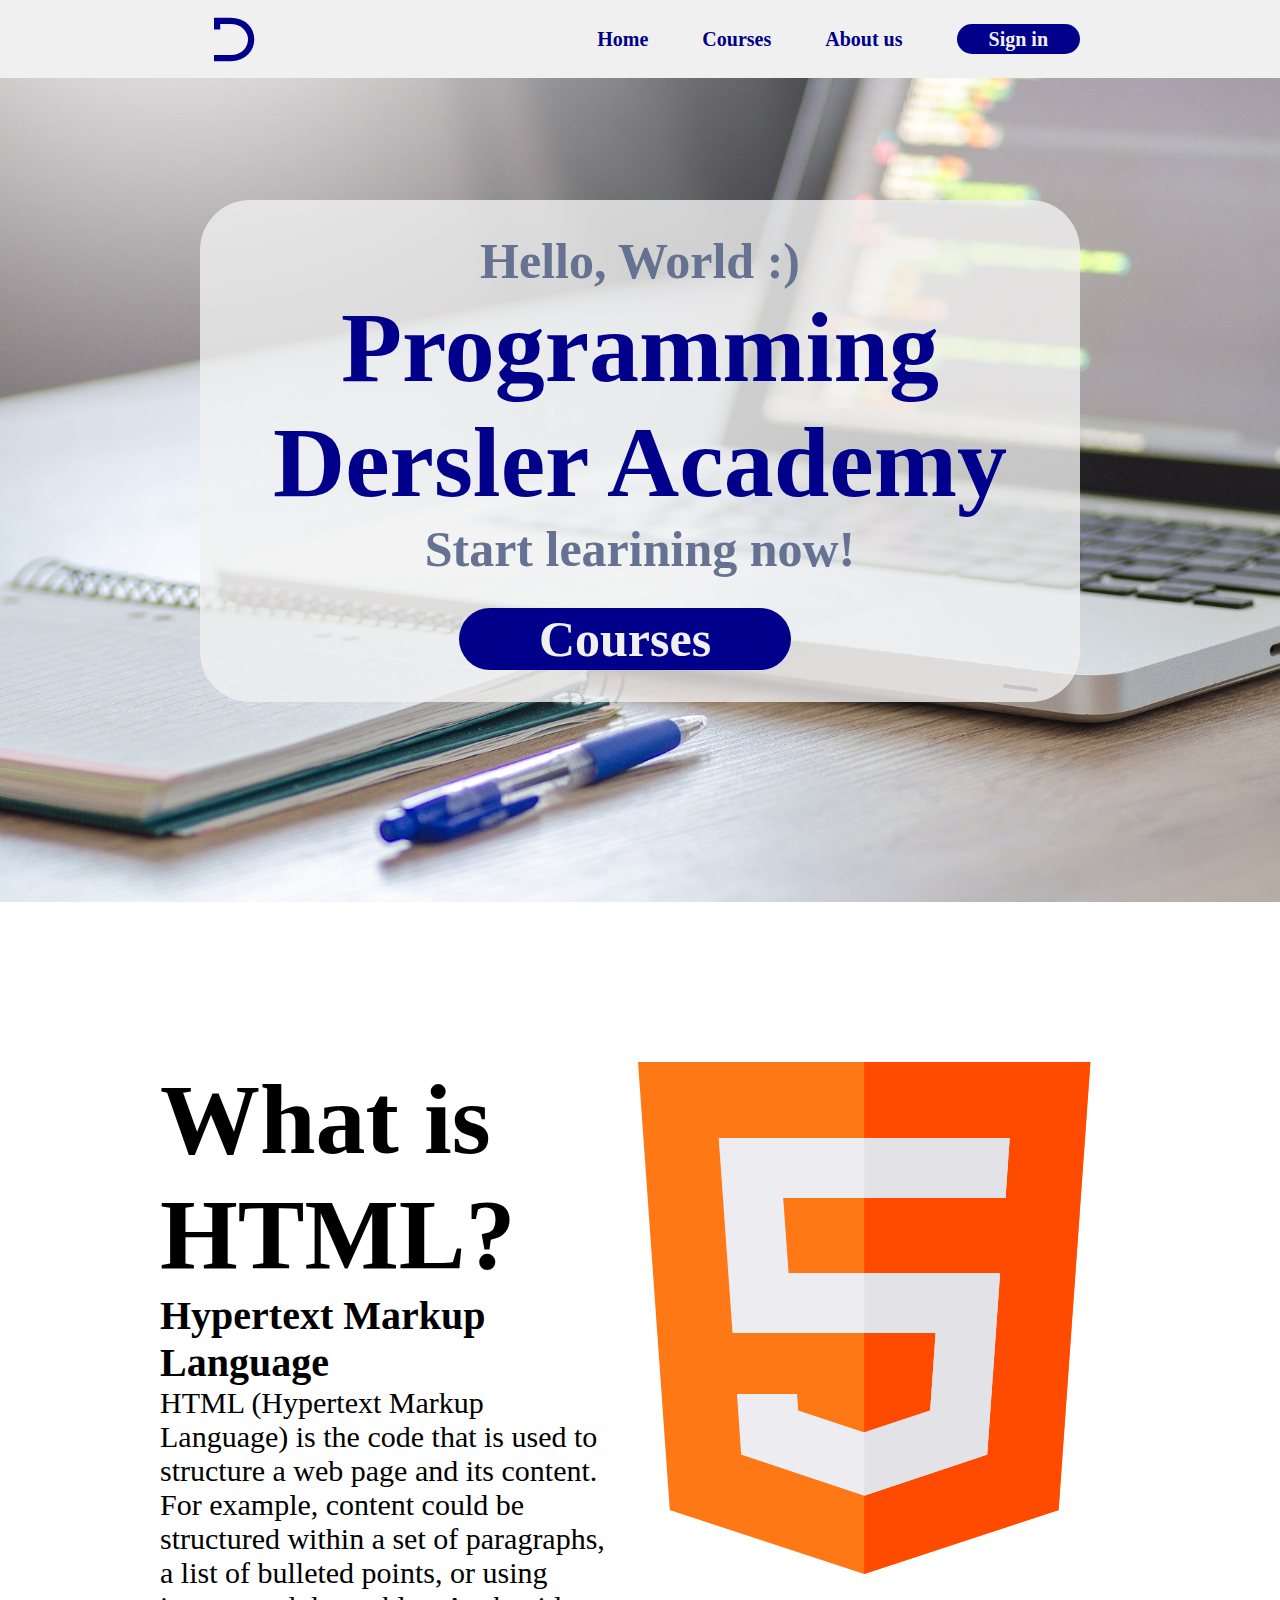
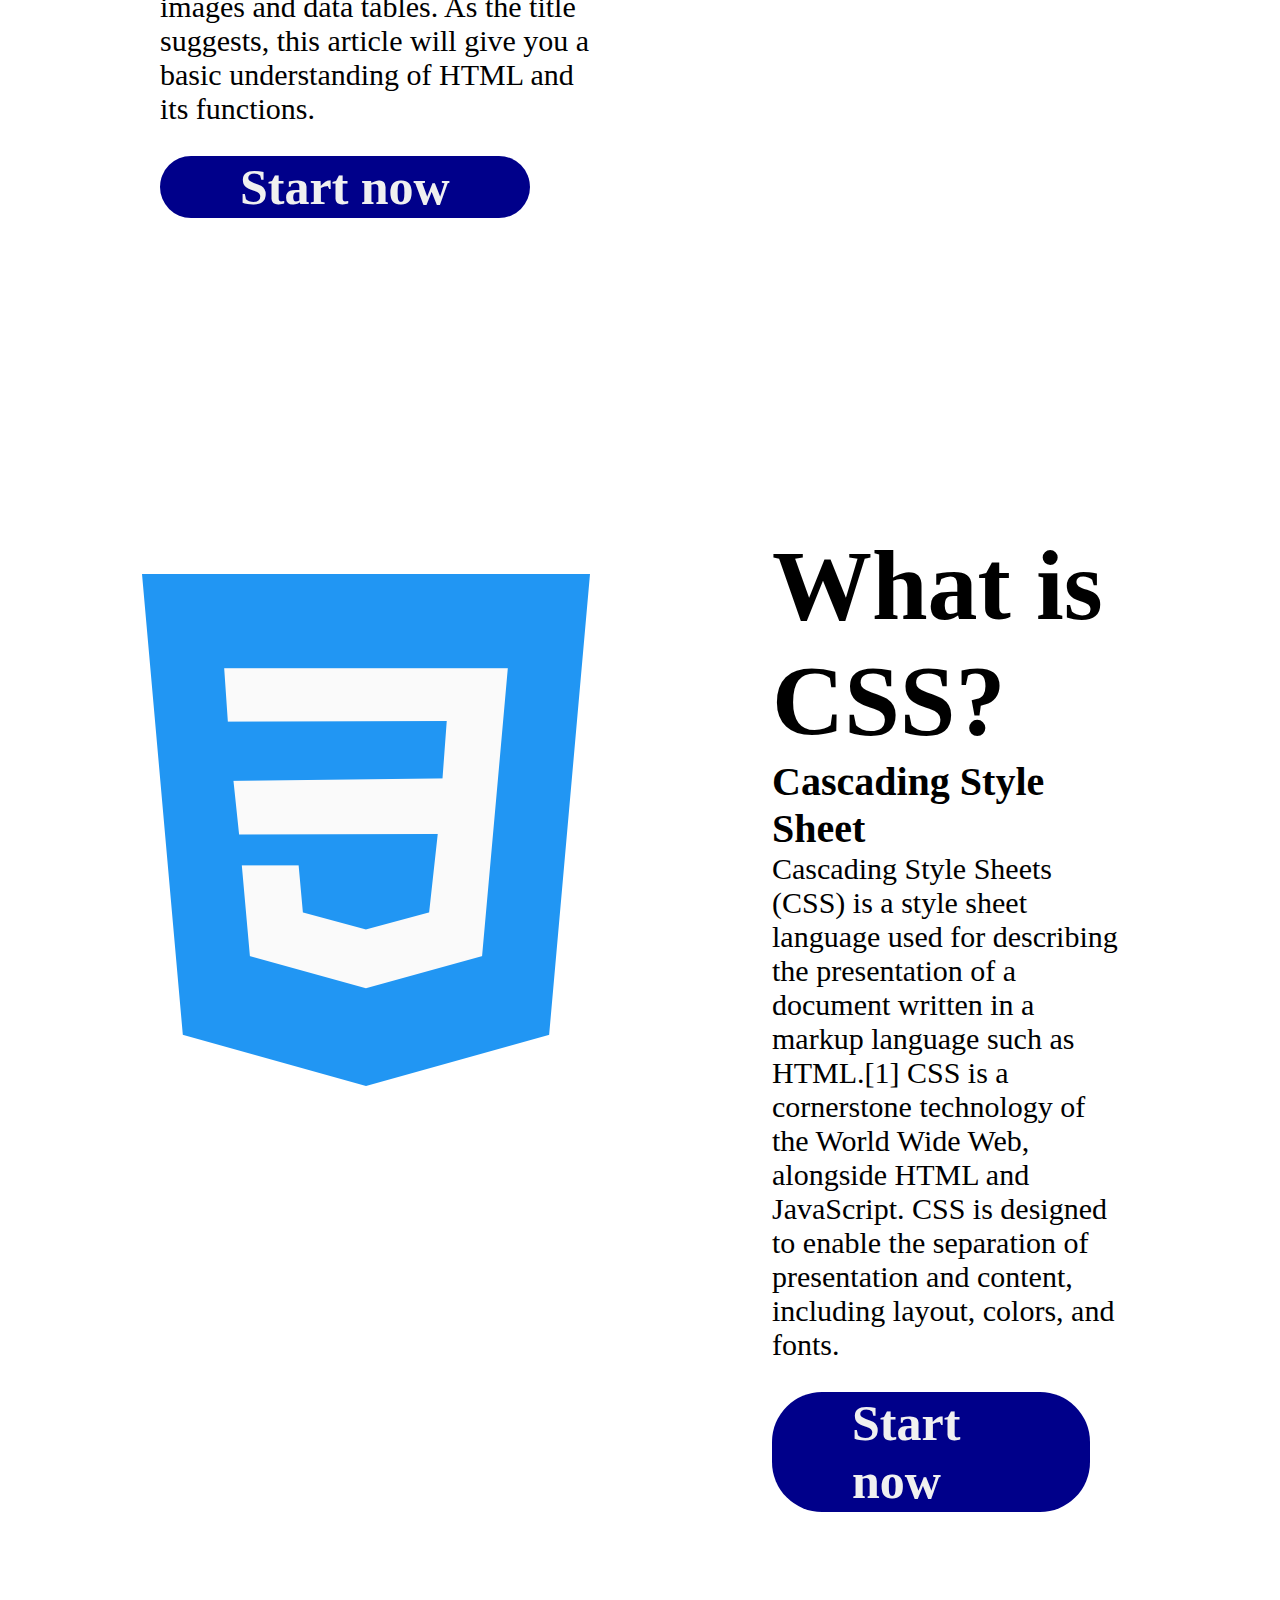
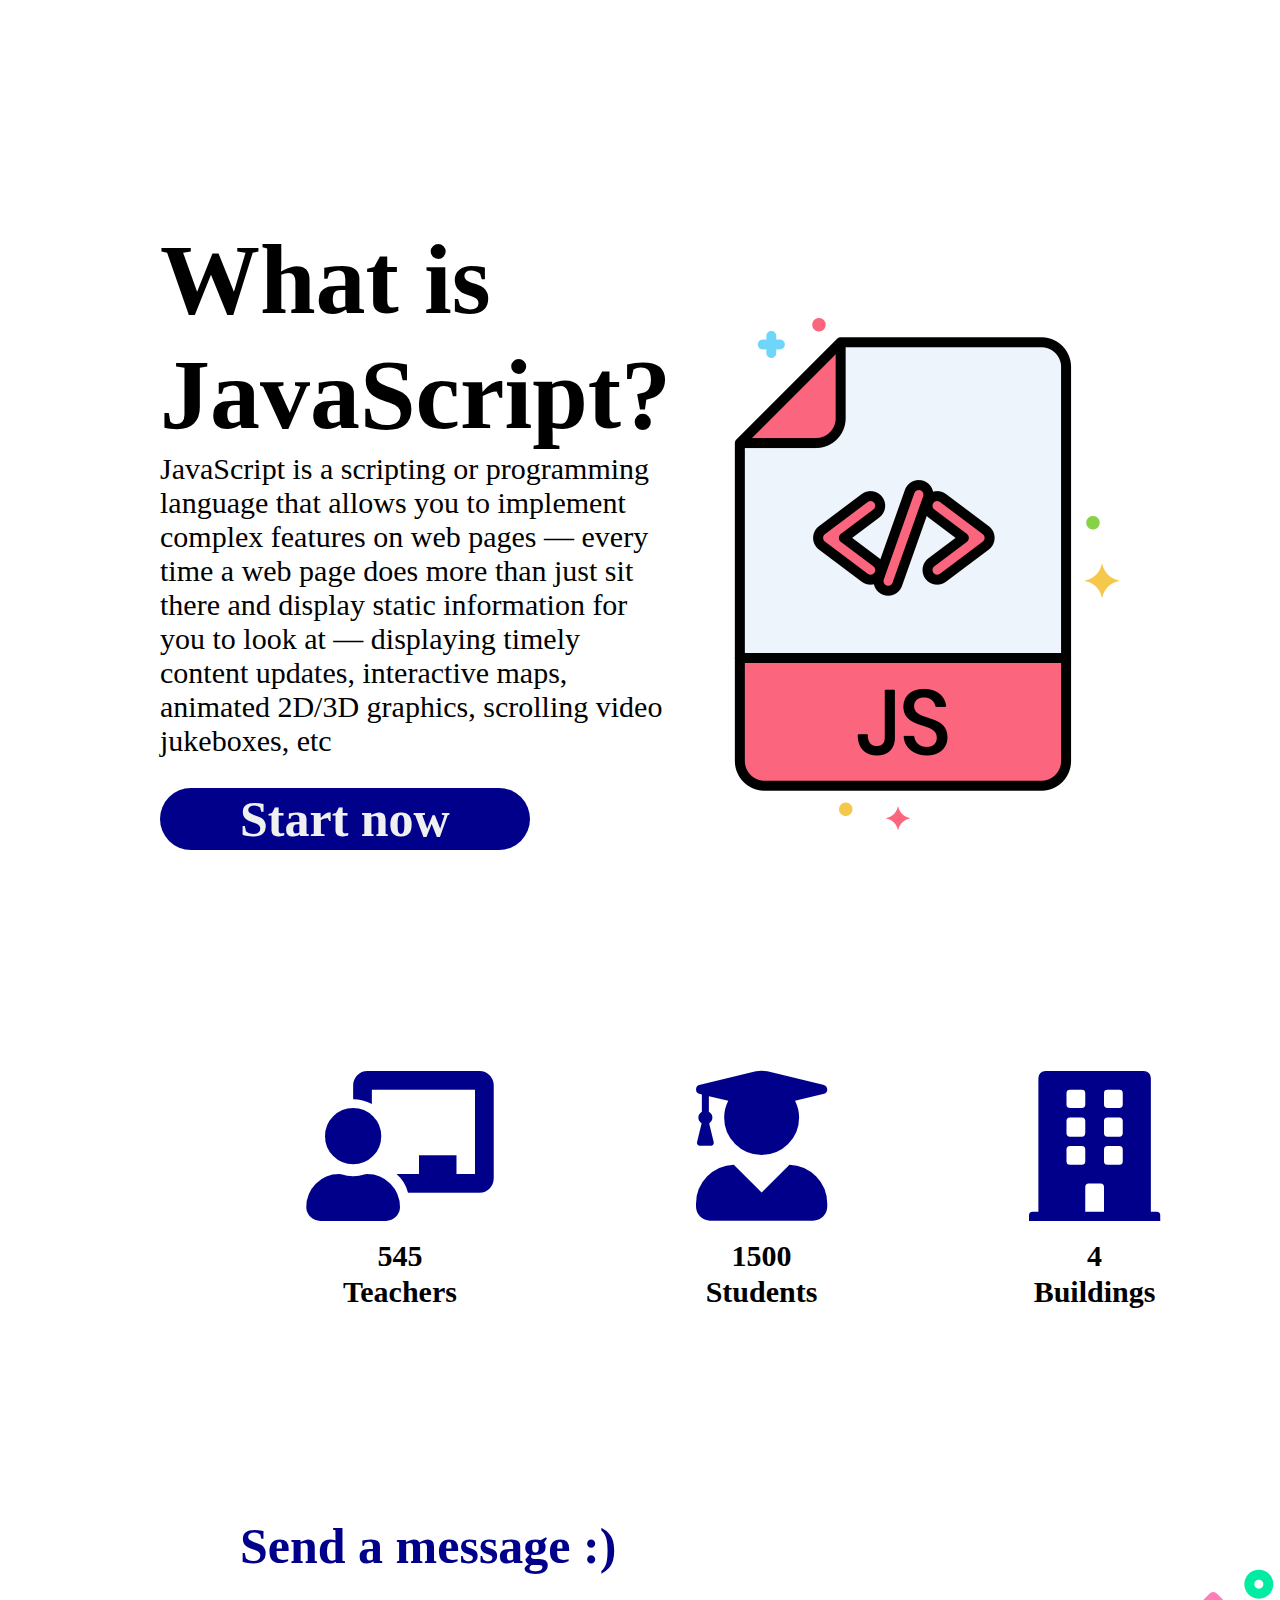
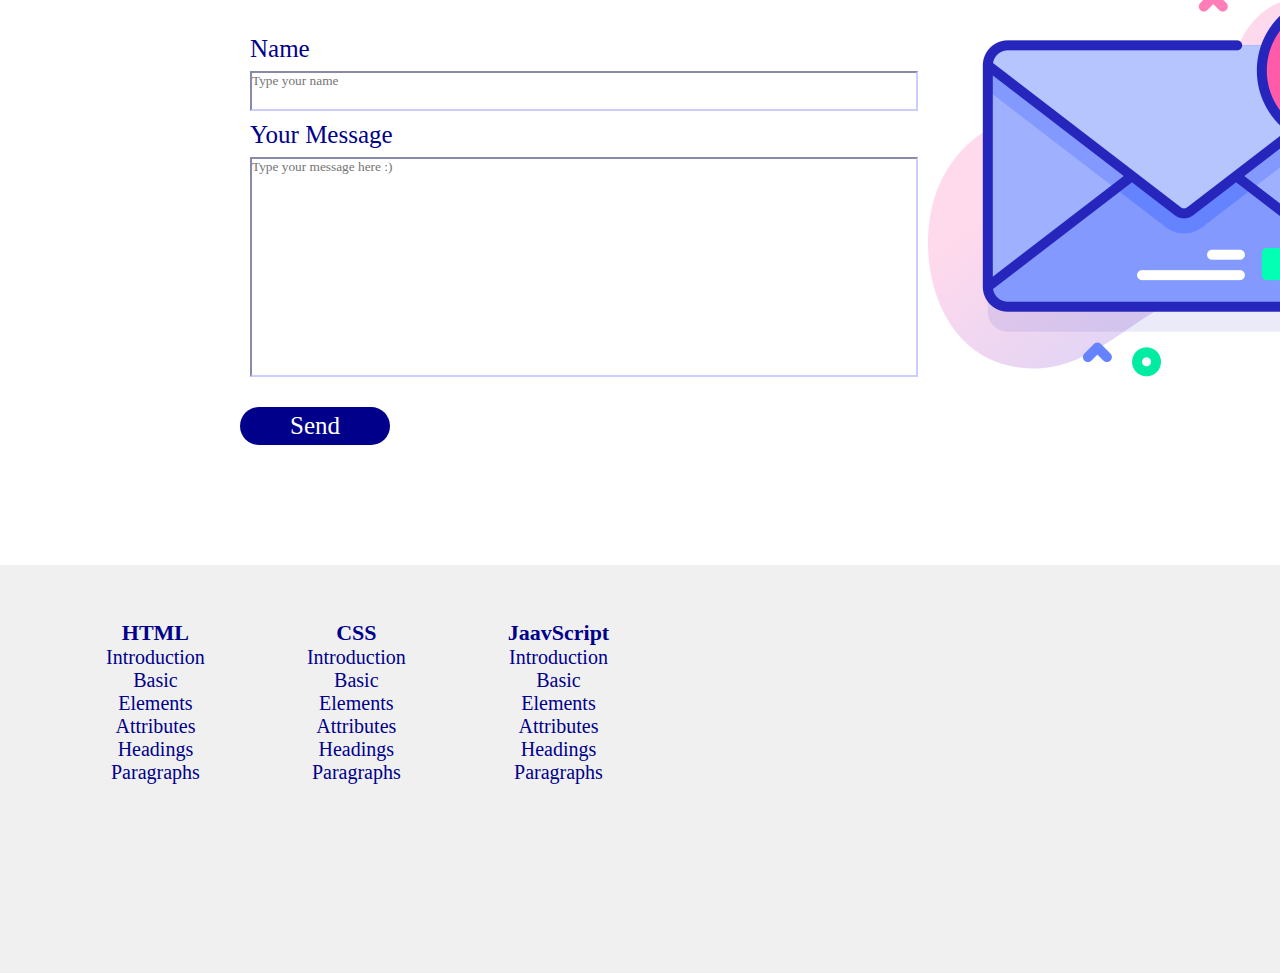
<file: HTML/index.html>
<!-- keep the code as clean as possible at all the time :)-->
<!DOCTYPE html>
<html lang="en">
<head>
    <meta charset="UTF-8">
    <meta http-equiv="X-UA-Compatible" content="IE=edge"> 
    <link rel="stylesheet" href="../CSS/style.css">
    <link rel="stylesheet" href="https://cdnjs.cloudflare.com/ajax/libs/font-awesome/5.15.4/css/all.min.css">
    <title>Dersler</title>
</head>
<body>
    <!--Taps-->
    <header>
        <a class ="logoicon" href="../HTML/index.html"><i class="fab fa-dyalog"></i></a>
        <nav class="navtaps">
            <a href="../HTML/index.html">Home</a>
            <a href="../HTML/Courses.html">Courses</a>
            <a href="../HTML/CSS.html">About us</a>
            <span class="sign"><a href="../HTML/HTML.html">Sign in</a></span>
        </nav>
    </header>
     <!--Main body-->
    <section class="main">
        <div class="container">
            <h4>Hello, World :)</h4>
            <h1>Programming Dersler Academy</h1>
            <h3>Start learining now!</h3>
            <div class="bottoms"> 
                <a href="#HTML">Courses</a>
            </div>
        </div>
    </section>
    <!--HTML hint-->
    <section class="HTML">
        <div class="text1">
         <h1>What is HTML?</h1>
         <h3>Hypertext Markup Language</h3>
         <p>HTML (Hypertext Markup Language) is the code that is used to structure a web page and its content. For example, content could be structured within a set of paragraphs, a list of bulleted points, or using images and data tables. As the title suggests, this article will give you a basic understanding of HTML and its functions.</p>
         <a href ="../HTML/univrsity project.html" class="bott">Start now</a>
        </div>
        <div>
            <img src="../img/html.png">
        </div>
    </section>
    <!--CSS hint-->
    <section class="CSS">
        <div>
            <img src="../img/css-3.png">
        </div>
        <div class="text2">
         <h1>What is CSS?</h1>
         <h3>Cascading Style Sheet</h3>
         <p>Cascading Style Sheets (CSS) is a style sheet language used for describing the presentation of a document written in a markup language such as HTML.[1] CSS is a cornerstone technology of the World Wide Web, alongside HTML and JavaScript. CSS is designed to enable the separation of presentation and content, including layout, colors, and fonts.</p>
         <a href = "../HTML/CSS.html" class="bott">Start now</a>
        </div>
    </section>
    <!--JavaScript hint-->
    <section class="HTML">
        <div class="text1">
         <h1>What is JavaScript?</h1>
         <p>JavaScript is a scripting or programming language that allows you to implement complex features on web pages — every time a web page does more than just sit there and display static information for you to look at — displaying timely content updates, interactive maps, animated 2D/3D graphics, scrolling video jukeboxes, etc</p>
         <a href = "../HTML/HTML.html" class="bott">Start now</a>
        </div>
        <div>
            <img class="javas" src="../img/javascript.png">
        </div>
    </section>
    <!--counter-->
    <section class="count">
        <div class="back">
            <table>
                <tr class="icons">
                    <th><i class="fas fa-chalkboard-teacher"></i></th>
                    <th><i class="fas fa-user-graduate"></i></th>
                    <th><i class="fas fa-building"></i></th>
                    <th><i class="fas fa-book-open"></i></th>
                </tr>
                <tr class="num"> 
                    <th>545</th>
                    <th>1500</th>
                    <th>4</th>
                    <th>500</th>
                </tr>
                <tr class="text"> 
                    <th>Teachers</th>
                    <th>Students</th>
                    <th>Buildings</th>
                    <th>Lectures</th>
                </tr>
            </table>
        </div>
    </section>
    <!--Contant us-->
    <section class="send">
        <div>
            <h3>Send a message :)</h3>
            <form> 
                <div>
                    <label for="name">Name</label><br>
                    <input class = "name" type="text" name="name" placeholder="Type your name">
                </div>
                <div>
                    <label for="message">Your Message</label><br>
                    <input class = "message" type="text" name="message" placeholder="Type your message here :)">
                </div>
                <button type="submit">Send</button>
            </form>
        </div>
        <div>
            <img src="../img/message.png">
        </div>
    </section>
    <!--footer-->
    <footer class="footer">
        <table class="footer-table">
            <tr>
                <th>
                    <ul class="list">
                        <li><span>HTML</span></li>
                        <li>Introduction</li>
                        <li>Basic</li>
                        <li>Elements</li>
                        <li>Attributes</li>
                        <li>Headings</li>
                        <li>Paragraphs</li>
                    </ul>
                </th>
                <th>
                    <ul class="list">
                        <li><span>CSS</span></li>
                        <li>Introduction</li>
                        <li>Basic</li>
                        <li>Elements</li>
                        <li>Attributes</li>
                        <li>Headings</li>
                        <li>Paragraphs</li>
                    </ul>
                </th>
                <th>
                    <ul class="list">
                        <li><span>JaavScript</span></li>
                        <li>Introduction</li>
                        <li>Basic</li>
                        <li>Elements</li>
                        <li>Attributes</li>
                        <li>Headings</li>
                        <li>Paragraphs</li>
                    </ul>
                </th>
            </tr>
        </table>
        <div class="soical-icons">
            <div class="text">
                <h2>Follow us</h2>
            </div>
            <div class="icons">
                <a><i class="fab fa-facebook"></i></a>
                <a><i class="fab fa-linkedin"></i></a>
                <a><i class="fab fa-instagram"></i></a>
                <a><i class="fab fa-github"></i></a>
            </div>
        </div>
    </footer>
</body>
</html>
</file>
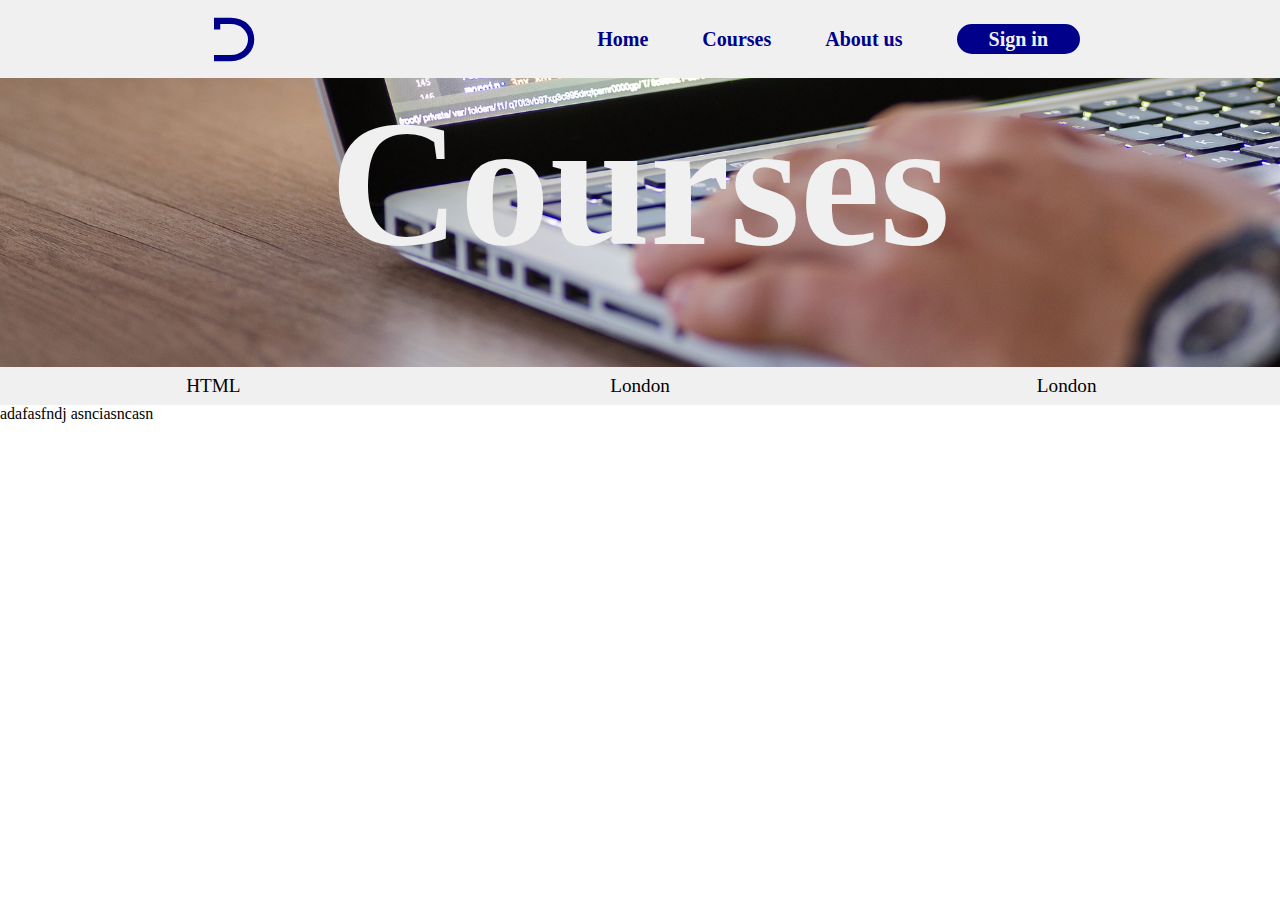
<file: HTML/Courses.html>
<!-- keep the code as clean as possible at all the time :)-->
<!DOCTYPE html>
<html lang="en">
<head>
    <meta charset="UTF-8">
    <meta http-equiv="X-UA-Compatible" content="IE=edge"> 
    <link rel="stylesheet" href="../CSS/style.css">
    <link rel="stylesheet" href="https://cdnjs.cloudflare.com/ajax/libs/font-awesome/5.15.4/css/all.min.css">
    <title>Dersler</title>
</head>
<body>
    <!--Taps-->
    <header>
        <a class ="logoicon" href="../HTML/index.html"><i class="fab fa-dyalog"></i></a>
        <nav class="navtaps">
            <a href="../HTML/index.html">Home</a>
            <a href="../HTML/Courses.html">Courses</a>
            <a href="../HTML/CSS.html">About us</a>
            <span class="sign"><a href="../HTML/HTML.html">Sign in</a></span>
        </nav>
    </header>
    <!--Main body-->
    <section class="HTMLmain">
        <div class="container">
            <h1>Courses</h1>
        </div>
    </section>
    <!--interal taps-->
    <section class="tabs">
    <div class="bottons_div">
        <button class="bottons" onclick="openCity('HTML')"><span>HTML</span></button>
        <button class="bottons" onclick="openCity('Paris')"><span>London</span></button>
        <button class="bottons" onclick="openCity('Tokyo')"><span>London</span></button>
    </div>
    <div id="HTML" class="city silder">
        <p>adafasfndj  asnciasncasn</p>
    </div>  
    <div id="Paris" class="city" style="display:none">
        <h2>Paris</h2>
        <p>Paris is the capital of France.</p>
    </div>  
    <div id="Tokyo" class="city" style="display:none">
        <h2>Tokyo</h2>
        <p>Tokyo is the capital of Japan.</p>
    </div>
    <script>
        function openCity(cityName) {
            var i;
            var x = document.getElementsByClassName("city");
            for (i = 0; i < x.length; i++) {
            x[i].style.display = "none";
            }
            document.getElementById(cityName).style.display = "block";
        }   
    </script>
    </section>
</body>
</html>
</file>
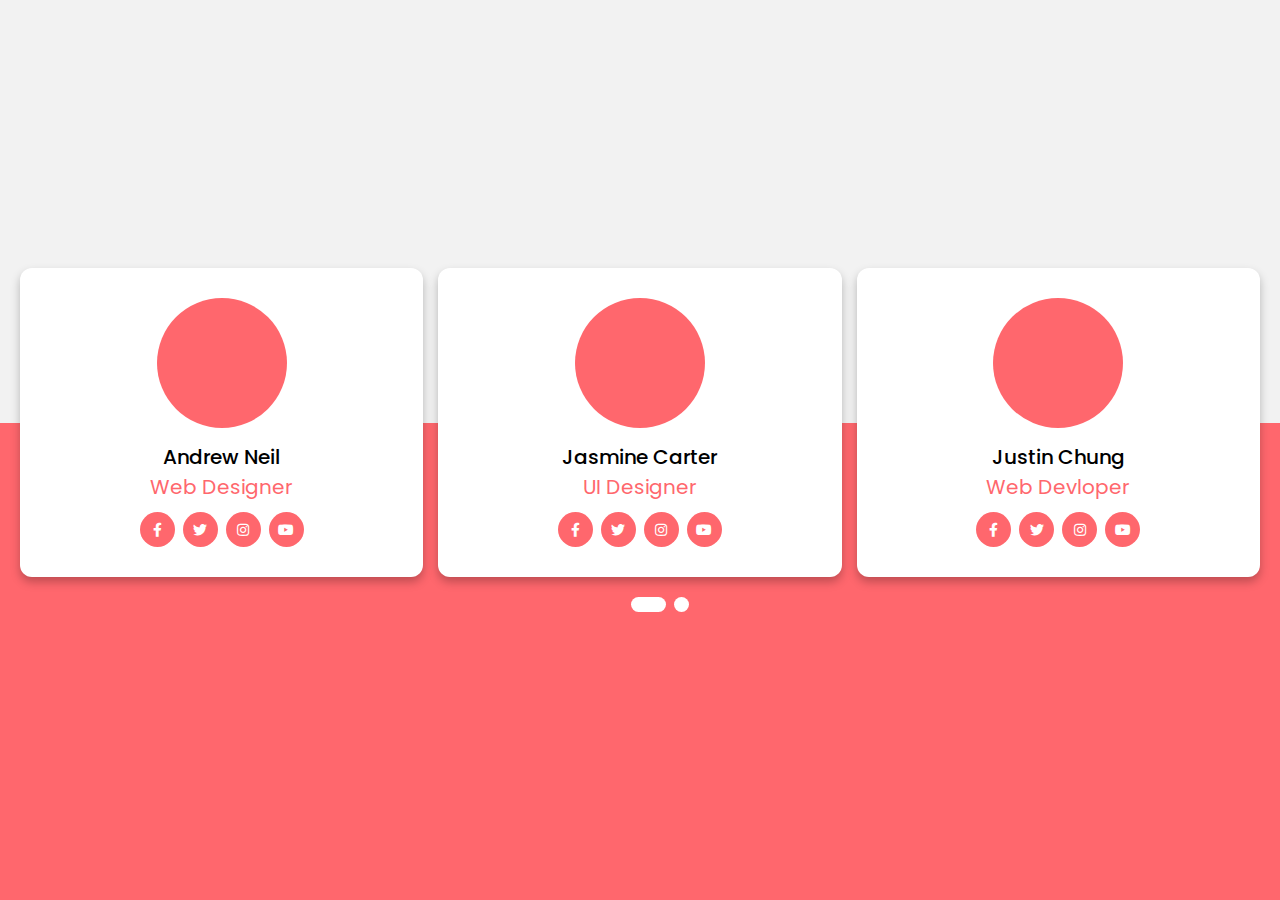
<file: HTML/silder.html>
<!DOCTYPE html>
<!-- Created By CodingLab - www.codinglabweb.com -->
<html lang="en" dir="ltr">
  <head>
    <meta charset="UTF-8">
    <!---<title> Responsive Our Team Section | CodingLab </title>---->
    <title>silder</title>
    <link rel="stylesheet" href="../CSS/silder.css">
    <!-- Fontawesome CDN Link -->
    <link rel="stylesheet" href="https://cdnjs.cloudflare.com/ajax/libs/font-awesome/5.15.2/css/all.min.css"/>
     <meta name="viewport" content="width=device-width, initial-scale=1.0">
   </head>
<body>
  <div class="container">
    <input type="radio" name="dot" id="one">
    <input type="radio" name="dot" id="two">
    <div class="main-card">
      <div class="cards">
        <div class="card">
         <div class="content">
           <div class="img">
            <!--- <img src="images/img1.jpg" alt="">-->
           </div>
           <div class="details">
             <div class="name">Andrew Neil</div>
             <div class="job">Web Designer</div>
           </div>
           <div class="media-icons">
             <a href="#"><i class="fab fa-facebook-f"></i></a>
             <a href="#"><i class="fab fa-twitter"></i></a>
             <a href="#"><i class="fab fa-instagram"></i></a>
             <a href="#"><i class="fab fa-youtube"></i></a>
           </div>
         </div>
        </div>
        <div class="card">
         <div class="content">
           <div class="img">
            <!--- <img src="images/img2.jpg" alt="">--->
           </div>
           <div class="details">
             <div class="name">Jasmine Carter</div>
             <div class="job">UI Designer</div>
           </div>
           <div class="media-icons">
             <a href="#"><i class="fab fa-facebook-f"></i></a>
             <a href="#"><i class="fab fa-twitter"></i></a>
             <a href="#"><i class="fab fa-instagram"></i></a>
             <a href="#"><i class="fab fa-youtube"></i></a>
           </div>
         </div>
        </div>
        <div class="card">
         <div class="content">
           <div class="img">
            <!-- <img src="images/img3.jpg" alt="">---->
           </div>
           <div class="details">
             <div class="name">Justin Chung</div>
             <div class="job">Web Devloper</div>
           </div>
           <div class="media-icons">
             <a href="#"><i class="fab fa-facebook-f"></i></a>
             <a href="#"><i class="fab fa-twitter"></i></a>
             <a href="#"><i class="fab fa-instagram"></i></a>
             <a href="#"><i class="fab fa-youtube"></i></a>
           </div>
         </div>
        </div>
      </div>
      <div class="cards">
        <div class="card">
         <div class="content">
           <div class="img">
             <!---<img src="images/img4.jpg" alt="">--->
           </div>
           <div class="details">
             <div class="name">Appolo Reef</div>
             <div class="job">Web Designer</div>
           </div>
           <div class="media-icons">
             <a href="#"><i class="fab fa-facebook-f"></i></a>
             <a href="#"><i class="fab fa-twitter"></i></a>
             <a href="#"><i class="fab fa-instagram"></i></a>
             <a href="#"><i class="fab fa-youtube"></i></a>
           </div>
         </div>
        </div>
        <div class="card">
         <div class="content">
           <div class="img">
             <!--<img src="images/img5.jpg" alt="">---->
           </div>
           <div class="details">
             <div class="name">Adrina Calvo</div>
             <div class="job">UI Designer</div>
           </div>
           <div class="media-icons">
             <a href="#"><i class="fab fa-facebook-f"></i></a>
             <a href="#"><i class="fab fa-twitter"></i></a>
             <a href="#"><i class="fab fa-instagram"></i></a>
             <a href="#"><i class="fab fa-youtube"></i></a>
           </div>
         </div>
        </div>
        <div class="card">
         <div class="content">
           <div class="img">
             <!--<img src="images/img6.jpeg" alt="">--->
           </div>
           <div class="details">
             <div class="name">Nicole Lewis</div>
             <div class="job">Web Devloper</div>
           </div>
           <div class="media-icons">
             <a href="#"><i class="fab fa-facebook-f"></i></a>
             <a href="#"><i class="fab fa-twitter"></i></a>
             <a href="#"><i class="fab fa-instagram"></i></a>
             <a href="#"><i class="fab fa-youtube"></i></a>
           </div>
         </div>
        </div>
      </div>
    </div>
    <div class="button">
      <label for="one" class=" active one"></label>
      <label for="two" class="two"></label>
    </div>
  </div>
</body>
</html>
</file>
<file: CSS/style.css>
@import url('https://fonts.googleapis.com/css2?family=Poppins:ital,wght@0,100;0,200;0,300;0,400;0,500;0,600;0,700;0,800;0,900;1,100;1,200;1,300;1,400;1,500;1,600;1,700;1,800;1,900&display=swap');

*{
    font-family: cursive;
    margin: 0rem;
    padding: 0rem;
    box-sizing: border-box;
    scroll-behavior: smooth;
}

header{
    background-color: #f0f0f0;
    width: 100%;
    position: fixed;
    z-index: 999;
    display: flex;
    justify-content: space-between;
    align-items: center;
    padding: 0rem 12.5rem;
}
header a{
    text-decoration: none;
}
header .logoicon i{
    text-decoration: none;
    color: darkblue;
    text-transform: uppercase;
    font-weight: 500;
    font-size: 3.125rem;
    margin: 0.875rem;
}
.navtaps a{
    color: darkblue;
    text-decoration: none;
    font-weight: bold;
    padding-left: 3.125rem;
    font-size: 1.25rem;
    transition: 0.5s ease;
}
.logo{
    padding-top: 0.75rem;
    margin: 0rem;
    position: fixed;
    width: 0.625rem;
    text-decoration: none;
}
header img {
    float: left;
    width: 5rem;
    height: 5re;
    position: fixed;
  }
.navtaps a:hover{
    color: #667292;
}
header .sign a {
    text-decoration: none;
    color: #f0f0f0;
    background-color: darkblue;
    font-size: 1.25rem;
    font-weight: bold;
    display: inline-block;
    padding: 0.2rem 2rem;
    margin-left: 3.125rem;
    border-radius: 3.125rem;
    transition: 0.7s ease;
}
header .sign a:hover {
    color: #f0f0f0;
    transform: scale(1.1);
}
section{
    padding: 12.5rem 12.5rem;
}
.main {
    width: 100%;
    height: 100%;
    overflow: hidden;
    position: relative;
    background-image: url(../img/business-gf079df6a4_1920.jpg);
    background-position: center;
    background-repeat: no-repeat;
    background-size: cover;
    text-align: center;
    justify-content: center;
    animation: change 30s infinite ease-in-out;
}
@keyframes change{
    0%{background-image: url(../img/business-gf079df6a4_1920.jpg);}
    20%{background-image: url(../img/software-development-g4a816810f_1920.jpg);}
    40%{background-image: url(../img/coding-g9c59eb41a_1920.jpg);}
    60%{background-image: url(../img/computer-gc7648328c_1920.jpg);}
    80%{background-image: url(../img/business-gd988d166e_1920.jpg);}
    100%{background-image: url(../img/laptop-g3faa408b1_1920.jpg);}
}
.main .container{
    padding: 2rem;
    background-color: rgba(240, 240, 240, 80%);
    border-radius: 3.125rem;
}
.main h4{
    color: #667292;
    font-size: 3.125rem;
    font-weight: 700;
}
.main h1{
    color: darkblue;
    font-size: 6.25rem;
    font-weight: 800;
}
.main h3{
    color: #667292;
    font-size: 3.125rem;
    font-weight: 700;  
}
.bottoms a{
    text-decoration: none;
    color: #f0f0f0;
    background-color: darkblue;
    font-size: 3.125rem;
    font-weight: bold;
    display: inline-block;
    padding: 0.125rem 5rem;
    margin-top: 1.875rem;
    margin-right: 1.875rem;
    border-radius: 3.125rem;
    transition: 0.7s ease;
}
.bottoms a:hover{
    background-color: #667292;
    transform: scale(1.1);
}
.HTML {
    display: flex;
    justify-content: space-between;
    flex-direction: row;
    padding: 0rem 0rem;
    margin: 10rem 10rem ;
}
.text1 {
    width: 100rem;
}
.text1 h1{
    width: 100%;
    font-size: 6.25rem;
    font-weight: bold;
}
.text1 h3{
    font-size: 2.5rem;
    font-weight: bold;
}
.text1 p{
    font-size: 1.875rem;
}
.text1 img {
    width: 100%;
}
.HTML .HTMLimg{
    width: 125rem;
    height: 0rem;
    display: inline-block;
    padding-left: 6.25rem;
    padding-top: 3.75rem;
}

.HTMLimg img{
    width: 100%;
    position: static;
}
.bott{
    text-decoration: none;
    color: #f0f0f0;
    background-color: darkblue;
    font-size: 3.125rem;
    font-weight: bold;
    display: inline-block;
    padding: 0.125rem 5rem;
    margin-top: 1.875rem;
    margin-right: 1.875rem;
    border-radius: 3.125rem;
    transition: 0.7s ease;
}
.bott:hover{
    background-color: darkcyan;
    transform: scale(1.1);
}

.CSS {
    display: flex;
    justify-content:  space-between;
    flex-direction: row;
    padding: 6.25rem;
    margin: 0.625rem;
    background: url(../img/programming-g09a2213f9_1920.png) no-repeat;   
    background-size: cover;
    background-position: center;
    background-attachment: fixed;
}
.text2{
    margin-left: 6.25rem;
    background-color: white;
    padding: 3.125rem;
    border-radius: 1.5625rem;
}
.text2 h1{
    font-size: 6.25rem;
    font-weight: bold;
}
.text2 h3{
    font-size: 2.5rem;
    font-weight: bold;
}
.CSS img {
    margin-top: 6rem;
}
.text2 p{
    font-size: 1.875rem;
}
.CSS .CSSimg{
    width: 187.5rem;
    height: 0rem;
    display: inline-block;
    padding-left: 6.25rem;
    padding-top: 9.375rem;
}

.CSSimg img{
    width: 100%;
    position: static;
}
.bott{
    text-decoration: none;
    color: #f0f0f0;
    background-color: hsl(240, 100%, 27%);
    font-size: 3.125rem;
    font-weight: bold;
    display: inline-block;
    padding: 0.125rem 5rem;
    margin-top: 1.875rem;
    margin-right: 1.875rem;
    border-radius: 3.125rem;
    transition: 0.7s ease;
}
.bott:hover{
    background-color: #667292;
    transform: scale(1.1);
}
.HTML .javas {
    margin-top: 6rem;
}
.Javaimg{
    width: 100%;
    position: static;
    padding-top: 6.25rem;
}
.count{
    padding: 3.125rem 12.5rem;
    background: url(../img/coding-g9c59eb41a_1920.jpg);
    background-position: center;
    background-size: cover;
    background-attachment: fixed;
    margin-bottom: 3.125rem;
}
.back{
    margin: 0rem;
    padding: 0rem;
    background-color: rgba(255, 255, 255, 0.8);
    border-radius: 4.375rem;
}
table{
    display: inline-block;
    padding: 0.16rem 0.25rem;
    align-items: center;
    width: 100%;
}
table .icons{
    color:darkblue;
    font-size: 9.375rem;
}
table .icons th{
    padding: 0rem 6.25rem;
}
table .num{
    font-size: 1.875rem;
    font-weight: bold;
}
table .text{
    font-size: 1.875rem;
    font-weight: bold;
    padding-bottom: 3.125rem;
}
table .icons i {
    transition: 0.5s ease;
}
table .icons i:hover {
    color: #667292;
}
.footer-table {
    margin-right: 41.875rem;
}
.footer{
    background-color: #f0f0f0;
    color: darkblue;
    display: flex;
    justify-content: space-between;
    padding: 3.125rem;
}
.footer .list{
    font-size: 1.25rem;
    padding: 0rem 3.125rem;
    font-weight: 500;
    list-style-type: none;
}
.footer .list span{
    font-size: 1.375rem;
    font-weight: bold;
}
.footer .soical-icons {
    font-size: 1.875rem;
    padding: 2.125rem;
    width: 100%;
    text-align: center;
    
}
.footer .soical-icons a {
    padding: 1.25rem;
}
.footer .soical-icons .text {
    text-align: center;
}
.send {
    padding: 6.25rem 2.5rem;
    display: flex;
    justify-content: space-between;
    margin: 0rem 12.5rem;
}
.send h3 {
    padding-bottom: 3.125rem;
    font-size: 3.125rem;
    color: darkblue;
}
.send form {
    font-size: 1.5625rem;
    font-weight: 400;
    color: darkblue;
}
.send form input {
    padding-right: 31.25rem;
    border-color: hsl(240, 100%, 90%);
}
.send form .message{
    padding-bottom: 12.5rem;
}
.send form .name{
    padding-bottom: 1.25rem;
}
.send form button {
    color: white;
    margin: 1.25rem 0rem;
    padding: 0.3125rem 3.125rem;
    font-size: 1.5625rem;
    font-weight: 400;
    transition: 0.7s ease;
    border: none;
    background: darkblue;
    border-radius: 3.125rem;
}
.send form button:hover {
    transform: scale(1.1);
    background-color: #667292;

}
.send form div {
    margin: 0.625rem;
}

/*Course-----------------------------------------------------------------------------*/
body .HTMLmain {
    background: url(../img/computer-gc7648328c_1920.jpg) no-repeat;
    background-position: center;
    background-size: cover;
    padding: 5rem;

}
.HTMLmain .container{
    padding: 2rem;
    border-radius: 3.125rem;
    display: inline-block;
    width: 100%;
    margin: 0rem;
    padding: 0rem;
}
.HTMLmain h1{
    color: #f0f0f0;
    font-size: 11.25rem;
    font-weight: 800;
    text-align: center;
}
.tabs {
    margin: 0rem;
    padding: 0rem;
}
.tabs .bottons_div {
    display: flex;
    justify-content: space-between;
    width: 100%;
    margin: 0rem;
}
.tabs .bottons_div .bottons {
    width: 100%;
    border: none;
    background-color: #f0f0f0;
    transition-duration: 0.7s;
}
.tabs .bottons_div .bottons:hover {
    background-color: #667292;
}
.tabs .bottons_div .bottons span {
    display: inline;
    font-size: 1.2rem;
    display: flex;
    margin: 0.5rem;
    display: inline-block;
    text-align: center;
}
/*
.silder {
    margin: 2rem;
    border: #667292 solid 1px;
    overflow: hidden;
}
.silder .mainContainer {
    display: flex;
    justify-content: space-evenly;
    width: 200%;
    transition: 1s;
}
.silder .mainContainer {
    margin: 0.5rem;
    border: #667292 solid 1px;
    overflow: hidden;
}
#tow:checked ~ .mainContainer {
    margin-left: 100%;
}
.silder .mainContainer .mainCard .cards {
    width: calc(100% / 2 - 0.625rem);
    display: flex;
    flex-wrap: wrap;
    margin: 0rem 1.25rem;
    justify-content: space-between;
}
.silder .silderContainer .card {
    border: #667292 solid 1px;
    border-radius: 1rem;
    width: 15rem;
    height: 21rem;
    overflow: hidden;
}
.silder .silderContainer .card img {
    width: 100%;
}
.silder .silderContainer .card {
    text-align: center;
}
.silder .silderContainer .card .belowImg .more a {
    text-decoration: none;
    color: #f0f0f0;
    background-color: darkblue;
    font-size: 1rem;
    font-weight: bold;
    display: inline-block;
    padding: 0.1rem 5.3rem;
    margin-left: 0rem   ;
    border-radius: 3.125rem;
    transition: 0.7s ease;
}
.silder .silderContainer .card .belowImg .more a:hover {
    color: #f0f0f0;
    transform: scale(1.1);
}
.silder .silderContainer .card .belowImg p {
    font-size: 0.7rem;
}
*/
</file>
<file: CSS/silder.css>
@import url('https://fonts.googleapis.com/css2?family=Poppins:wght@200;300;400;500;600;700&display=swap');
*{
  margin: 0;
  padding: 0;
  box-sizing: border-box;
  font-family: 'Poppins',sans-serif;
}
body{
  display: flex;
  min-height: 100vh;
  align-items: center;
  justify-content: center;
  background: #f2f2f2;
  position: relative;
}
body::before{
  content: '';
  position: absolute;
  width: 100%;
  background: #FF676D;
  clip-path: inset(47% 0 0 0);
  z-index: -1;
  height: 100%;
}
::selection{
  background:	#FF676D;
  color: #fff;
}
/*container*/
.container{
  max-width: 100%;
  width: 100%;
  overflow: hidden;
  padding: 80px 0;
}
/*container*/
/*mainContainer*/
.container .main-card{
  display: flex;
  justify-content: space-evenly;
  width: 200%;
  transition: 1s;
}

#two:checked ~ .main-card{
  margin-left: -100%;
}
/*mainContainer*/
/*cards*/
.container .main-card .cards{
  width: calc(100% / 2 - 10px);
  display: flex;
  flex-wrap: wrap;
  margin: 0 20px;
  justify-content: space-between;
}
/*cards*/
.main-card .cards .card{
  width: calc(100% / 3 - 10px);
  background: #fff;
  border-radius: 12px;
  padding: 30px;
  box-shadow: 0 5px 10px rgba(0, 0, 0, 0.25);
  transition: all 0.4s ease;
}
.main-card .cards .card:hover{
  transform: translateY(-15px);
}
.cards .card .content{
  width: 100%;
  display: flex;
  flex-direction: column;
  justify-content: center;
  align-items: center;
  text-align: center;
}
.cards .card .content .img{
  height: 130px;
  width: 130px;
  border-radius: 50%;
  padding: 3px;
  background: #FF676D;
  margin-bottom: 14px;
}
.card .content .img img{
  height: 100%;
  width: 100%;
  border: 3px solid #ffff;
  border-radius: 50%;
  object-fit: cover;
}
.card .content .name{
  font-size: 20px;
  font-weight: 500;
}
.card .content .job{
  font-size: 20px;
  color: #FF676D;
}
.card .content .media-icons{
  margin-top: 10px;
  display: flex;

}
.media-icons a{
  text-align: center;
  line-height: 33px;
  height: 35px;
  width: 35px;
  margin: 0 4px;
  font-size: 14px;
  color: #FFF;
  border-radius: 50%;
  border: 2px solid transparent;
  background: #FF676D;
  transition: all 0.3s ease;
}
.media-icons a:hover{
  color: #FF676D;
  background-color: #fff;
  border-color: #FF676D;
}
 .container .button{
  width: 100%;
  display: flex;
  justify-content: center;
  margin: 20px;
}
.button label{
  height: 15px;
  width: 15px;
  border-radius: 20px;
  background: #fff;
  margin: 0 4px;
  cursor: pointer;
  transition: all 0.5s ease;
}
.button label.active{
  width: 35px;
}
#one:checked ~ .button .one{
  width: 35px;
}
#one:checked ~ .button .two{
  width: 15px;
}
#two:checked ~ .button .one{
  width: 15px;
}
#two:checked ~ .button .two{
  width: 35px;
}
input[type="radio"]{
  display: none;
}
@media (max-width: 768px) {
  .main-card .cards .card{
    margin: 20px 0 10px 0;
    width: calc(100% / 2 - 10px);
  }
}
@media (max-width: 600px) {
  .main-card .cards .card{
    /* margin: 20px 0 10px 0; */
    width: 100%;
  }
}
</file>
